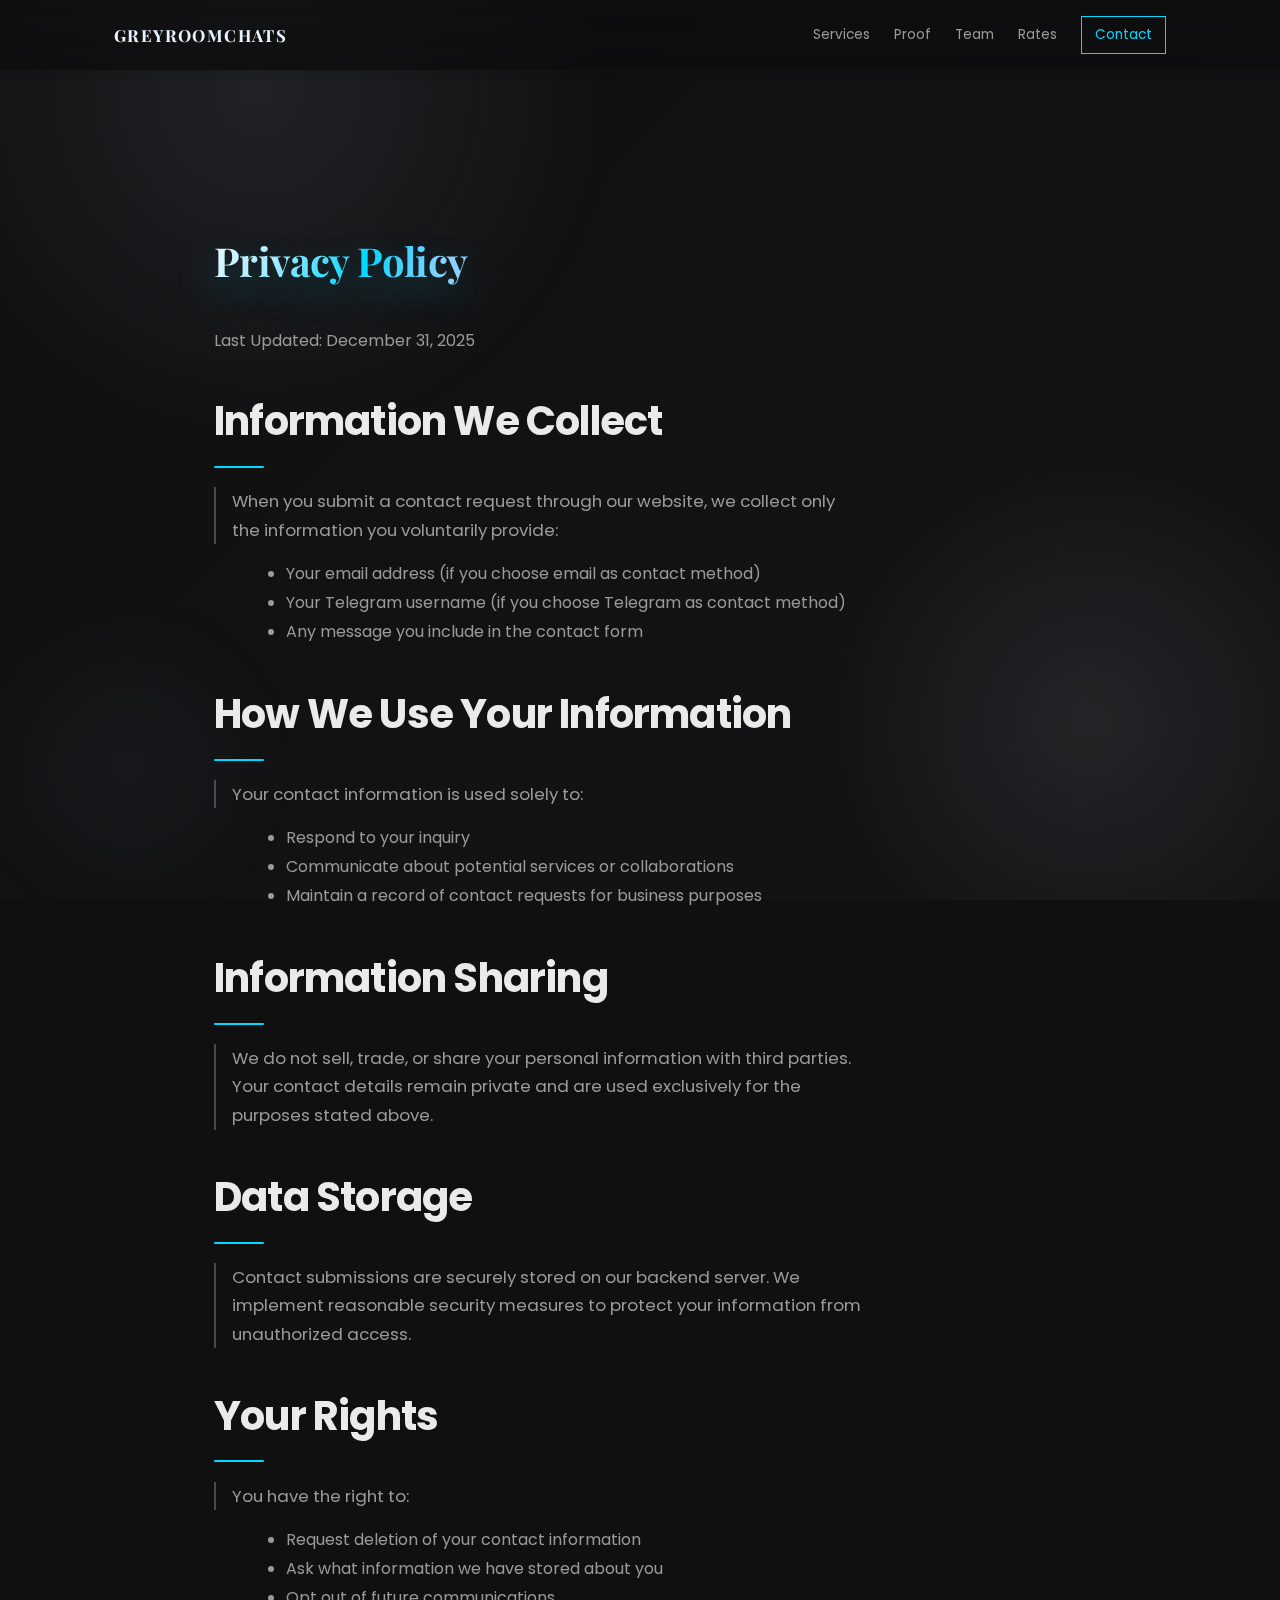
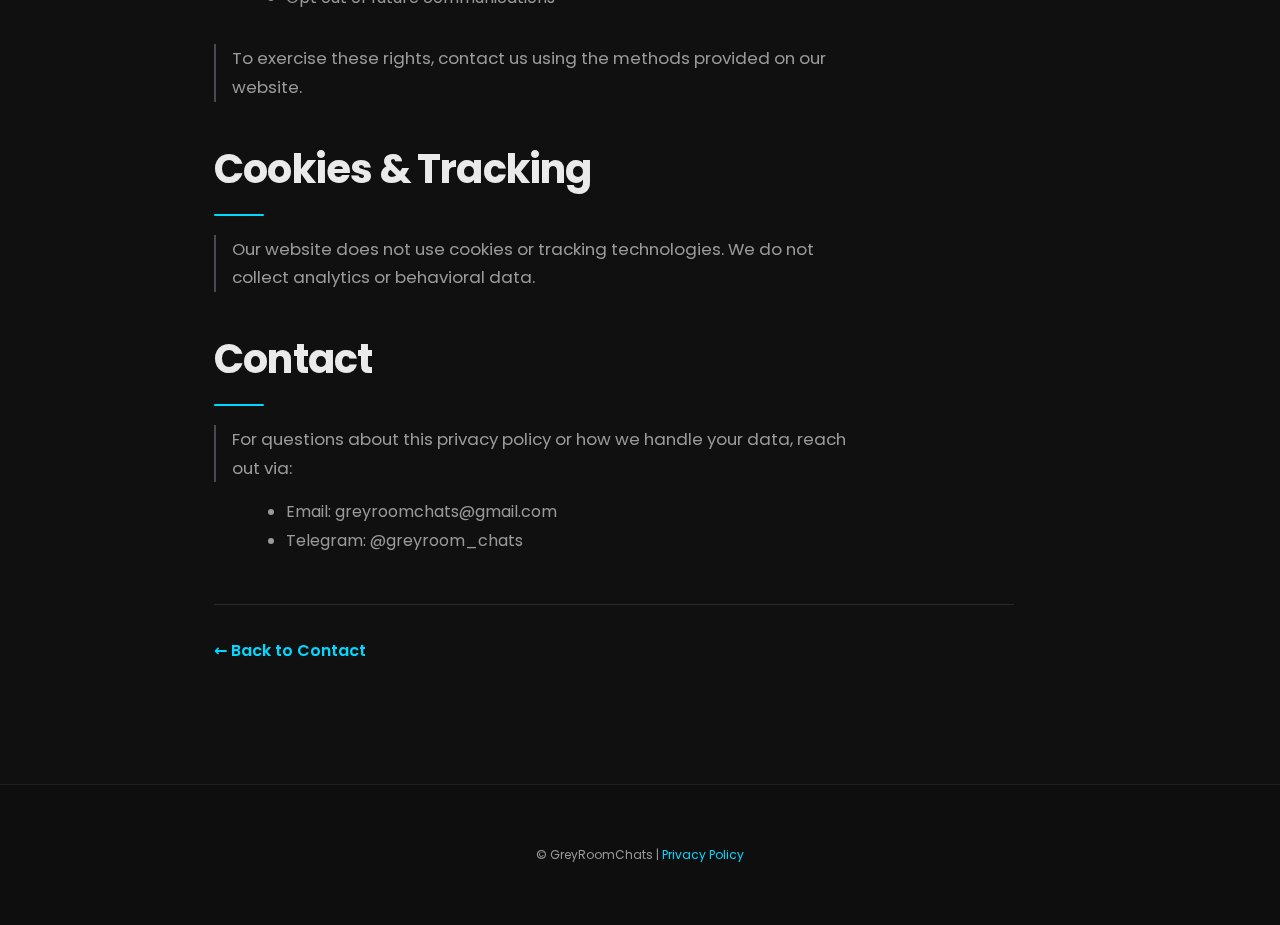
<file: privacy.html>
<!DOCTYPE html>
<html lang="en">
<head>
  <meta charset="UTF-8" />
  <meta name="viewport" content="width=device-width, initial-scale=1.0" />
  <title>Privacy Policy - GreyRoomChats</title>
  <link rel="icon" type="image/png" href="/assets/favicon.png">
  <meta name="description" content="Privacy Policy for GreyRoomChats contact form submissions." />
  <meta name="theme-color" content="#0e0e0f" />
  
  <link rel="preconnect" href="https://fonts.googleapis.com">
  <link rel="preconnect" href="https://fonts.gstatic.com" crossorigin>
  <link href="https://fonts.googleapis.com/css2?family=Poppins:wght@400;600;700&display=swap" rel="stylesheet">
  <link href="https://fonts.googleapis.com/css2?family=Playfair+Display:wght@600;700&display=swap" rel="stylesheet">
  <link rel="stylesheet" href="style.css" />
</head>
<body>

<nav class="nav">
  <div class="nav-container">
    <a href="index.html" class="logo">GreyRoomChats</a>
    <div class="nav-links">
      <a href="index.html#services">Services</a>
      <a href="index.html#proof">Proof</a>
      <a href="index.html#team">Team</a>
      <a href="index.html#rates">Rates</a>
      <a href="index.html#contact" class="nav-cta">Contact</a>
    </div>
  </div>
</nav>

<div style="height: 80px;"></div>

<section class="section">
  <div class="container">
    <h1 style="font-size: 2.5rem; margin-bottom: 1rem;">Privacy Policy</h1>
    <p style="color: var(--subtle); margin-bottom: 2rem;">Last Updated: December 31, 2025</p>

    <div style="max-width: 800px;">
      
      <h2>Information We Collect</h2>
      <p class="section-text">
        When you submit a contact request through our website, we collect only the information you voluntarily provide:
      </p>
      <ul style="color: var(--subtle); margin-left: 2rem; margin-bottom: 2rem; line-height: 1.8;">
        <li>Your email address (if you choose email as contact method)</li>
        <li>Your Telegram username (if you choose Telegram as contact method)</li>
        <li>Any message you include in the contact form</li>
      </ul>

      <h2>How We Use Your Information</h2>
      <p class="section-text">
        Your contact information is used solely to:
      </p>
      <ul style="color: var(--subtle); margin-left: 2rem; margin-bottom: 2rem; line-height: 1.8;">
        <li>Respond to your inquiry</li>
        <li>Communicate about potential services or collaborations</li>
        <li>Maintain a record of contact requests for business purposes</li>
      </ul>

      <h2>Information Sharing</h2>
      <p class="section-text">
        We do not sell, trade, or share your personal information with third parties. Your contact details remain private and are used exclusively for the purposes stated above.
      </p>

      <h2>Data Storage</h2>
      <p class="section-text">
        Contact submissions are securely stored on our backend server. We implement reasonable security measures to protect your information from unauthorized access.
      </p>

      <h2>Your Rights</h2>
      <p class="section-text">
        You have the right to:
      </p>
      <ul style="color: var(--subtle); margin-left: 2rem; margin-bottom: 2rem; line-height: 1.8;">
        <li>Request deletion of your contact information</li>
        <li>Ask what information we have stored about you</li>
        <li>Opt out of future communications</li>
      </ul>
      <p class="section-text">
        To exercise these rights, contact us using the methods provided on our website.
      </p>

      <h2>Cookies & Tracking</h2>
      <p class="section-text">
        Our website does not use cookies or tracking technologies. We do not collect analytics or behavioral data.
      </p>

      <h2>Contact</h2>
      <p class="section-text">
        For questions about this privacy policy or how we handle your data, reach out via:
      </p>
      <ul style="color: var(--subtle); margin-left: 2rem; margin-bottom: 2rem; line-height: 1.8;">
        <li>Email: greyroomchats@gmail.com</li>
        <li>Telegram: @greyroom_chats</li>
      </ul>

      <div style="margin-top: 3rem; padding-top: 2rem; border-top: 1px solid rgba(255,255,255,0.1);">
        <a href="index.html#contact" style="color: var(--accent); text-decoration: none; font-weight: 600;">
          ← Back to Contact
        </a>
      </div>

    </div>
  </div>
</section>

<footer>
  <p>© GreyRoomChats | <a href="privacy.html" style="color: var(--accent); text-decoration: none;">Privacy Policy</a></p>
</footer>

<script src="script.js?v=3"></script>
</body>
</html>
</file>
<file: style.css>
/* Basic layout and modern theme variables */
:root{
  --accent: #00d9ff; /* electric neon blue */
  --accent-2: #0099cc; /* deep neon blue */
  --bg: #0e0e0f;
  --muted: #121214;
  --card: rgba(255,255,255,0.04);
  --glass: rgba(255,255,255,0.04);
  --text: #eaeaea;
  --subtle: #9a9a9a;
  --elev-1: 0 8px 30px rgba(2,6,23,0.45);
  --elev-2: 0 20px 60px rgba(2,6,23,0.55);
  --elev-3: 0 40px 120px rgba(2,6,23,0.6);
  --radius-lg: 16px;
}

*{box-sizing:border-box}
body{font-family:'Poppins', Inter, ui-sans-serif, system-ui, -apple-system, 'Segoe UI', Roboto, 'Helvetica Neue', Arial;line-height:1.6;margin:0;color:var(--text)}
.container{max-inline-size:1100px;margin:0 auto;padding:2rem}
.section{padding:56px 0}

/* Proof section stacked gallery styles */
.proof-grid{display:flex;gap:2rem;align-items:center;justify-content:center;flex-wrap:wrap;position:relative}
.main-proof{flex:0 0 320px;inline-size:320px;block-size:400px;border-radius:16px;overflow:hidden;box-shadow:0 20px 40px rgba(2,6,23,0.18);transform:rotate(-3deg);transition:transform .25s}
.main-proof img{inline-size:100%;block-size:100%;display:block;object-fit:contain;background:var(--muted)}

.stack{position:relative;inline-size:260px;block-size:360px}
.stack .proof-item{position:absolute;inset-inline-start:0;inset-block-start:0;inline-size:100%;block-size:100%;border-radius:12px;overflow:hidden;box-shadow:0 0 15px rgba(0,217,255,0.3);transition:transform .28s,box-shadow .28s,border .28s;cursor:pointer;background:var(--card);border:2px solid var(--accent)}
.stack .proof-item img{inline-size:100%;block-size:100%;display:block;object-fit:contain;background:var(--muted)}

/* staggered transforms to create the layered, fanned effect */
.stack .proof-item:nth-of-type(1){transform:translate(18px,-18px) rotate(-8deg) scale(.985);z-index:5}
.stack .proof-item:nth-of-type(2){transform:translate(10px,8px) rotate(6deg) scale(.96);z-index:4}
.stack .proof-item:nth-of-type(3){transform:translate(-8px,26px) rotate(-12deg) scale(.94);z-index:3}

.stack .proof-item:hover{transform:translate(0,0) rotate(0) scale(1);z-index:12;box-shadow:0 0 40px rgba(0,217,255,0.8);border-color:#00ffff}

.count-badge{position:absolute;inset-inline-end:8px;inset-block-end:8px;background:rgba(255,255,255,0.96);color:var(--text);padding:6px 10px;border-radius:999px;font-weight:600;box-shadow:0 6px 18px rgba(2,6,23,0.08);z-index:15;font-size:13px}

.view-gallery{margin-block-start:0.25rem;padding:10px 14px;border-radius:10px;border:2px solid var(--accent);background:transparent;color:var(--accent);cursor:pointer;font-weight:600;transition:all 0.3s ease;box-shadow:0 0 15px rgba(0,217,255,0.3)}.view-gallery:hover{background:rgba(0,217,255,0.1);box-shadow:0 0 25px rgba(0,217,255,0.6);transform:scale(1.05)}

/* Click hint styling */
.click-hint{display:flex;justify-content:center;margin:2rem 0 1.5rem 0}
.hint-text{font-size:18px;font-weight:600;color:var(--accent);text-shadow:0 0 20px rgba(0,217,255,0.6);animation:pulse-hint 2s ease-in-out infinite}
@keyframes pulse-hint{0%,100%{opacity:1;transform:scale(1) translateY(-5px)}50%{opacity:0.7;transform:scale(1.05) translateY(-10px)}}

/* responsive adjustments */
@media (max-width:720px){
  .proof-grid{flex-direction:column;gap:1.25rem}
  .main-proof{flex-basis:100%;max-inline-size:92%;transform:none}
  .stack{inline-size:220px;block-size:300px}
}
html {
  scroll-behavior: smooth;
  background: var(--bg);
  overscroll-behavior: none;
}




* {
  box-sizing: border-box;
}

body {
  margin: 0;
  font-family: 'Poppins', -apple-system, BlinkMacSystemFont, system-ui, sans-serif;
  background: linear-gradient(135deg, var(--bg) 0%, var(--muted) 50%, var(--bg) 100%);
  background-size: 200% 200%;
  background-attachment: fixed;
  animation: gradientShift 15s ease infinite;
  color: var(--text);
  line-height: 1.7;
  overflow-x: hidden;
  overscroll-behavior-x: none;
  isolation: isolate; /* allow background accents behind content */
}

@keyframes gradientShift {
  0% { background-position: 0% 50%; }
  50% { background-position: 100% 50%; }
  100% { background-position: 0% 50%; }
}

/* Subtle background accents: grey glows */
body::before{
  content: "";
  position: fixed;
  inset: 0;
  pointer-events: none;
  z-index: -1;
  background-image:
    radial-gradient(600px circle at 20% 10%, rgba(107,114,128,0.18) 0%, transparent 60%),
    radial-gradient(420px circle at 85% 80%, rgba(156,163,175,0.12) 0%, transparent 65%),
    radial-gradient(280px circle at 10% 85%, rgba(75,85,99,0.10) 0%, transparent 60%);
}



.container {
  max-inline-size: 900px;
  padding: 4rem 1.5rem;
  margin: 0 auto;
}

@media (max-width: 768px) {
  .container {
    padding: 2rem 1rem;
  }
}

.hero {
  min-block-size: 100vh;
  display: flex;
  align-items: center;
  padding-block-start: 6rem;
}

@media (max-width: 768px) {
  .hero {
    min-block-size: auto;
    padding-block-start: 5rem;
    padding-block-end: 3rem;
  }
}

h1 {
  font-family: 'Playfair Display', 'Poppins', Inter, ui-sans-serif, system-ui, -apple-system, 'Segoe UI', Roboto, 'Helvetica Neue', Arial;
  font-size: 4.5rem;
  letter-spacing: -0.6px;
  margin-block-end: 0.5rem;
  font-weight: 700;
  background: linear-gradient(115deg, #f7fbff 0%, #a9ecff 28%, var(--accent) 58%, #8fd2ff 85%);
  -webkit-background-clip: text;
  background-clip: text;
  color: transparent;
  text-shadow: 0 14px 38px rgba(0, 217, 255, 0.35);
  display: inline-block;
}

@media (max-width: 768px) {
  h1 {
    font-size: 2.8rem;
    letter-spacing: -0.8px;
  }
}

.subtitle {
  font-size: 1.35rem;
  color: var(--subtle);
}

.subtitle.small {
  font-size: 0.95rem;
  margin-block-start: 0.5rem;
  color: var(--subtle);
}

@media (max-width: 768px) {
  .subtitle {
    font-size: 1.1rem;
  }
  
  .subtitle.small {
    font-size: 0.95rem;
  }
}

.established {
  margin-block-start: 0.5rem;
  font-size: 0.9rem;
  color: var(--subtle);
}

.cta {
  display: inline-block;
  margin-block-start: 2rem;
  padding: 0.85rem 1.75rem;
  border-radius: 10px;
  background: linear-gradient(135deg, var(--accent) 0%, var(--accent-2) 100%);
  border: none;
  color: #fff;
  text-decoration: none;
  font-size: 0.95rem;
  font-weight: 600;
  transition: all 0.3s cubic-bezier(0.4, 0, 0.2, 1);
  position: relative;
  overflow: hidden;
  cursor: pointer;
  box-shadow: 0 6px 18px rgba(156,163,175,0.3);
}

.cta::before {
  content: '';
  position: absolute;
  inset: 0;
  background: linear-gradient(135deg, rgba(255,255,255,0.15), transparent);
  opacity: 0;
  transition: opacity 0.3s ease;
}

@media (max-width: 768px) {
  .cta {
    padding: 0.7rem 1.4rem;
    font-size: 0.85rem;
  }
}

.cta:hover {
  transform: translateY(-4px) scale(1.02);
  box-shadow: 0 12px 28px rgba(156,163,175,0.5), 0 0 24px rgba(156,163,175,0.25);
}

.cta:hover::before {
  opacity: 1;
}

.cta:active {
  transform: translateY(-1px) scale(0.98);
  transition: all 0.1s ease;
}


.section {
  opacity: 0;
  transform: translateY(40px);
  transition: all 0.8s ease;
  background: rgba(255, 255, 255, 0.01);
  position: relative;
}

.section.show {
  opacity: 1;
  transform: translateY(0);
}


.section.muted {
  background: linear-gradient(
    180deg,
    var(--bg),
    var(--muted)
  );
}


h2 {
  font-size: 2.5rem;
  margin-block-end: 1.2rem;
  letter-spacing: -0.8px;
  position: relative;
  padding-block-end: 0.8rem;
  font-weight: 700;
}

h2::after {
  content: '';
  position: absolute;
  inset-inline-start: 0;
  inset-block-end: 0;
  inline-size: 50px;
  block-size: 2px;
  background: var(--accent);
  border-radius: 1px;
}

@media (max-width: 768px) {
  h2 {
    font-size: 1.9rem;
  }
}

.section-text {
  max-inline-size: 650px;
  color: var(--subtle);
  margin-block-end: 1rem;
  padding-inline-start: 1rem;
  border-inline-start: 2px solid rgba(156,163,175,0.4);
  font-size: 1.05rem;
}

@media (max-width: 768px) {
  .section-text {
    font-size: 0.98rem;
  }
}


/* Modern card grid layouts */
.services-grid {
  margin-block-start: 2.5rem;
  display: grid;
  grid-template-columns: repeat(auto-fit, minmax(280px, 1fr));
  gap: 1.5rem;
}

.proof-cards-grid {
  margin-block-start: 2.5rem;
  display: grid;
  grid-template-columns: repeat(2, 1fr);
  gap: 1.5rem;
  max-inline-size: 900px;
  margin-inline: auto;
}

/* Service Cards */
.service-card {
  background: linear-gradient(145deg, rgba(156,163,175,0.08) 0%, rgba(107,114,128,0.05) 100%);
  border: 1px solid rgba(156,163,175,0.2);
  border-radius: 16px;
  padding: 2rem 1.5rem;
  transition: all 0.4s cubic-bezier(0.4, 0, 0.2, 1);
  cursor: default;
  position: relative;
  overflow: hidden;
  backdrop-filter: blur(10px);
  box-shadow: 0 8px 32px rgba(0, 0, 0, 0.1);
}

.service-card::before {
  content: '';
  position: absolute;
  inset: -2px;
  background: linear-gradient(145deg, var(--accent), var(--accent-2));
  border-radius: 16px;
  opacity: 0;
  z-index: -1;
  transition: opacity 0.4s ease;
}

.service-card:hover {
  transform: translateY(-6px);
  box-shadow: 0 16px 38px rgba(156,163,175,0.35);
  border-color: rgba(156,163,175,0.5);
}

.service-card:hover::before {
  opacity: 0.1;
}

.service-icon {
  font-size: 3rem;
  line-height: 1;
  margin-block-end: 1rem;
  display: inline-block;
  animation: float 3s ease-in-out infinite;
}

@keyframes float {
  0%, 100% { transform: translateY(0); }
  50% { transform: translateY(-10px); }
}

.service-card:hover .service-icon {
  animation: bounce 0.6s ease;
}

@keyframes bounce {
  0%, 100% { transform: translateY(0); }
  50% { transform: translateY(-15px); }
}

.service-title {
  font-size: 1.1rem;
  font-weight: 600;
  margin: 0 0 0.5rem 0;
  color: var(--text);
}

.service-desc {
  font-size: 0.9rem;
  color: var(--subtle);
  line-height: 1.6;
  margin: 0;
}

/* Proof Cards */
.proof-card {
  background: linear-gradient(145deg, rgba(255,255,255,0.08) 0%, rgba(255,255,255,0.02) 100%);
  border: 1px solid rgba(255,255,255,0.1);
  border-radius: 16px;
  padding: 2rem 1.5rem;
  transition: all 0.4s cubic-bezier(0.4, 0, 0.2, 1);
  cursor: default;
  position: relative;
  overflow: hidden;
  backdrop-filter: blur(10px);
  box-shadow: 0 8px 32px rgba(0, 0, 0, 0.1);
}

.proof-card::after {
  content: '';
  position: absolute;
  inset-block-end: 0;
  inset-inline-start: 0;
  inline-size: 100%;
  block-size: 3px;
  background: linear-gradient(90deg, var(--accent), var(--accent-2));
  transform: scaleX(0);
  transform-origin: left;
  transition: transform 0.4s ease;
}

.proof-card:hover {
  transform: translateY(-6px);
  box-shadow: 0 16px 42px rgba(156,163,175,0.3);
  border-color: rgba(156,163,175,0.45);
  background: linear-gradient(145deg, rgba(156,163,175,0.12) 0%, rgba(107,114,128,0.08) 100%);
}

.proof-card:hover::after {
  transform: scaleX(1);
}

.proof-icon {
  font-size: 2.5rem;
  line-height: 1;
  margin-block-end: 1rem;
  display: inline-block;
  filter: grayscale(0.3);
  transition: all 0.4s ease;
  animation: float 3s ease-in-out infinite;
}

.proof-card:hover .proof-icon {
  filter: grayscale(0);
  transform: scale(1.2) rotate(5deg);
}

.proof-title {
  font-size: 1.1rem;
  font-weight: 600;
  margin: 0 0 0.5rem 0;
  color: var(--text);
}

.proof-desc {
  font-size: 0.9rem;
  color: var(--subtle);
  line-height: 1.6;
  margin: 0;
}

@media (max-width: 768px) {
  .services-grid {
    grid-template-columns: 1fr;
    gap: 1rem;
  }
  
  .proof-cards-grid {
    grid-template-columns: 1fr;
    gap: 1rem;
  }
  
  .service-card,
  .proof-card {
    padding: 1.5rem 1rem;
  }
  
  .service-icon {
    font-size: 2.5rem;
  }
  
  .proof-icon {
    font-size: 2rem;
  }
}

/* Gallery Section Layout */
.gallery-section {
  margin-block-start: 3rem;
  display: flex;
  align-items: center;
  justify-content: center;
  gap: 3rem;
  flex-wrap: wrap;
}

.gallery-section .view-gallery {
  margin: 0;
  flex-shrink: 0;
}

@media (max-width: 768px) {
  .gallery-section {
    flex-direction: column;
    gap: 1.5rem;
  }
}

.note {
  margin-block-start: 1.5rem;
  font-size: 0.85rem;
  color: var(--subtle);
  padding-inline-start: 1rem;
  border-inline-start: 2px solid rgba(255,255,255,0.1);
  font-style: italic;
}

/* Contact Cards */
/* Contact Form Sections */
.contact-section {
  margin-block-start: 2.5rem;
  padding: 1.75rem;
  border-radius: 16px;
  backdrop-filter: blur(10px);
  background: linear-gradient(145deg, rgba(255,255,255,0.04) 0%, rgba(255,255,255,0.01) 100%);
  border: 1px solid rgba(255,255,255,0.08);
  box-shadow: 0 8px 32px rgba(0,0,0,0.2);
}

.primary-cta-section {
  background: linear-gradient(145deg, rgba(0,217,255,0.05) 0%, rgba(156,163,175,0.03) 100%);
  border: 2px solid rgba(0,217,255,0.2);
}

.secondary-contact-section {
  margin-block-start: 3rem;
}

.cta-header,
.secondary-header {
  margin-block-end: 1.5rem;
  text-align: center;
}

.cta-header h3,
.secondary-header h3 {
  font-size: 1.3rem;
  margin: 0 0 0.3rem 0;
  color: var(--text);
  font-weight: 600;
}

.cta-header p,
.secondary-header p {
  margin: 0;
  color: var(--subtle);
  font-size: 0.85rem;
}

/* Contact Form Styles */
.contact-form {
  max-inline-size: 500px;
  margin: 0 auto;
  display: flex;
  flex-direction: column;
  gap: 1rem;
}

.form-group {
  display: flex;
  flex-direction: column;
  gap: 0.4rem;
}

.form-group label {
  font-size: 0.85rem;
  font-weight: 500;
  color: var(--text);
}

.form-group input,
.form-group textarea {
  padding: 0.6rem 0.85rem;
  border: 1px solid rgba(255,255,255,0.1);
  border-radius: 8px;
  background: rgba(255,255,255,0.03);
  color: var(--text);
  font-family: inherit;
  font-size: 0.9rem;
  transition: all 0.3s ease;
  backdrop-filter: blur(10px);
}

.form-group input:focus,
.form-group textarea:focus {
  outline: none;
  border-color: var(--accent);
  background: rgba(255,255,255,0.06);
  box-shadow: 0 0 20px rgba(0,217,255,0.2);
}

.form-group input::placeholder,
.form-group textarea::placeholder {
  color: rgba(234,234,234,0.5);
}

.radio-group {
  display: flex;
  gap: 1.5rem;
  margin-block-start: 0.3rem;
}

.radio-label {
  display: flex;
  align-items: center;
  gap: 0.4rem;
  cursor: pointer;
  font-size: 0.85rem;
  color: var(--text);
}

.radio-label input[type="radio"] {
  padding: 0;
  inline-size: 16px;
  block-size: 16px;
  cursor: pointer;
  accent-color: var(--accent);
}

.submit-btn {
  padding: 0.7rem 1.3rem;
  border: none;
  border-radius: 10px;
  background: linear-gradient(135deg, var(--accent) 0%, var(--accent-2) 100%);
  color: #fff;
  font-size: 0.85rem;
  font-weight: 600;
  cursor: pointer;
  transition: all 0.3s cubic-bezier(0.4, 0, 0.2, 1);
  position: relative;
  overflow: hidden;
  box-shadow: 0 6px 18px rgba(0,217,255,0.3);
}

.submit-btn::before {
  content: '';
  position: absolute;
  inset: 0;
  background: linear-gradient(135deg, rgba(255,255,255,0.2), transparent);
  opacity: 0;
  transition: opacity 0.3s ease;
}

.submit-btn:hover {
  transform: translateY(-4px) scale(1.02);
  box-shadow: 0 12px 28px rgba(0,217,255,0.5), 0 0 24px rgba(0,217,255,0.3);
}

.submit-btn:hover::before {
  opacity: 1;
}

.submit-btn:active {
  transform: translateY(-1px) scale(0.98);
  transition: all 0.1s ease;
}

.submit-btn:disabled {
  opacity: 0.6;
  cursor: not-allowed;
  transform: none;
}

.form-feedback {
  text-align: center;
  font-size: 0.8rem;
  margin: 0;
  min-height: 1rem;
  padding-block-start: 0.3rem;
}

.form-feedback.success {
  color: #4ade80;
}

.form-feedback.error {
  color: #f87171;
}

/* Instant Contact Cards */
.instant-contact-cards {
  display: grid;
  grid-template-columns: repeat(auto-fit, minmax(280px, 1fr));
  gap: 1.5rem;
  max-inline-size: 700px;
  margin: 0 auto;
}

.instant-contact-card {
  background: linear-gradient(145deg, rgba(156,163,175,0.1) 0%, rgba(107,114,128,0.05) 100%);
  border: 2px solid rgba(156,163,175,0.3);
  border-radius: 16px;
  padding: 2rem;
  display: flex;
  align-items: center;
  gap: 1.5rem;
  transition: all 0.3s cubic-bezier(0.4, 0, 0.2, 1);
  cursor: pointer;
  position: relative;
  overflow: hidden;
  box-shadow: 0 8px 32px rgba(156,163,175,0.2);
  text-decoration: none;
  will-change: transform, box-shadow;
}

.instant-contact-card::before {
  content: '';
  position: absolute;
  inset: 0;
  background: linear-gradient(145deg, var(--accent), var(--accent-2));
  opacity: 0;
  z-index: -1;
  transition: opacity 0.3s ease;
}

.instant-contact-card:hover {
  transform: translateY(-6px);
  box-shadow: 0 16px 42px rgba(0,217,255,0.3), 0 0 30px rgba(0,217,255,0.2);
  border-color: rgba(0,217,255,0.5);
}

.instant-contact-card:hover::before {
  opacity: 0.1;
}

.contact-icon {
  font-size: 3rem;
  line-height: 1;
  flex-shrink: 0;
  transition: transform 0.3s ease;
  filter: drop-shadow(0 0 10px rgba(0,217,255,0.3));
}

.instant-contact-card:hover .contact-icon {
  transform: scale(1.2) rotate(10deg);
}

.contact-info {
  flex: 1;
  position: relative;
  z-index: 1;
}

.contact-info h4 {
  margin: 0 0 0.5rem 0;
  font-size: 0.9rem;
  font-weight: 600;
  text-transform: uppercase;
  letter-spacing: 1px;
  color: var(--subtle);
}

.contact-text {
  display: block;
  font-size: 1.1rem;
  color: var(--accent);
  text-decoration: none;
  font-weight: 600;
  transition: all 0.3s ease;
  word-break: break-word;
}

.instant-contact-card:hover .contact-text {
  color: #fff;
  text-shadow: 0 0 20px rgba(0,217,255,0.8);
}

@media (max-width: 768px) {
  .contact-section {
    padding: 1.5rem;
  }

  .cta-header h3,
  .secondary-header h3 {
    font-size: 1.2rem;
  }
  
  .instant-contact-cards {
    grid-template-columns: 1fr;
    gap: 1rem;
  }
  
  .instant-contact-card {
    padding: 1.5rem;
  }
  
  .contact-icon {
    font-size: 2.5rem;
  }
  
  .contact-text {
    font-size: 1rem;
  }

  .form-group {
    gap: 0.4rem;
  }

  .radio-group {
    gap: 1.5rem;
  }
}

footer {
  text-align: center;
  padding: 3rem 1.5rem;
  font-size: 0.75rem;
  color: var(--subtle);
  border-block-start: 1px solid rgba(255,255,255,0.08);
}

@media (max-width: 768px) {
  footer {
    padding: 2rem 1rem;
    font-size: 0.7rem;
  }
}


.section {
  opacity: 0;
  transform: translateY(30px);
  transition: all 0.8s ease;
}


.proof-grid {
  margin-block-start: 2.5rem;
  display: flex;
  gap: 1rem;
  align-items: start;
  max-inline-size: 600px;
  margin-inline-start: auto;
  margin-inline-end: auto;
}

.main-proof {
    inline-size: 320px;
    block-size: 400px;
  position: relative;
  overflow: hidden;
  border-radius: var(--radius-lg);
  border: 1px solid rgba(255,255,255,0.03);
  box-shadow: var(--elev-2);
}

.main-proof img {
  inline-size: 100%;
  block-size: 100%;
  object-fit: contain;
  background: var(--muted);
  transition: transform 0.3s ease;
}
.hero h1,
.hero .subtitle,
.hero .established,
.hero .cta {
  opacity: 0;
  transform: translateY(20px);
  animation: heroFade 0.8s ease forwards;
}

.hero h1 { animation-delay: 0.1s; }
.hero .subtitle { animation-delay: 0.2s; }
.hero .established { animation-delay: 0.3s; }
.hero .cta { animation-delay: 0.4s; }

@keyframes heroFade {
  to {
    opacity: 1;
    transform: translateY(0);
  }
}

.nav {
  position: fixed;
  inset-block-start: 0;
  inline-size: 100%;
  background: linear-gradient(180deg, rgba(14,14,15,0.7), rgba(14,14,15,0.85));
  backdrop-filter: blur(10px) saturate(1.05);
  border-block-end: 1px solid rgba(255,255,255,0.03);
  z-index: 1000;
}

.nav-container {
  max-inline-size: 1100px;
  margin: 0 auto;
  padding: 1rem 1.5rem;
  display: flex;
  justify-content: space-between;
  align-items: center;
}

.logo {
  font-family: 'Playfair Display', 'Poppins', Inter, ui-sans-serif, system-ui, -apple-system, 'Segoe UI', Roboto, 'Helvetica Neue', Arial;
  font-size: 1.05rem;
  letter-spacing: 1.4px;
  text-transform: uppercase;
  color: #e8f2ff;
  text-decoration: none;
  transition: color 0.2s ease, transform 0.2s ease, text-shadow 0.2s ease;
  font-weight: 700;
}

.logo:hover {
  color: #fff;
  text-shadow: 0 0 18px rgba(0, 217, 255, 0.4);
  transform: translateY(-2px);
}

.nav-links {
  display: flex;
  align-items: center;
}

.nav-links a {
  margin-inline-start: 1.5rem;
  font-size: 0.85rem;
  color: var(--subtle);
  text-decoration: none;
  transition: color 0.2s ease;
}

.nav-links a:hover {
  color: var(--text);
}

@media (max-width: 768px) {
  .nav-container {
    flex-direction: column;
    gap: 1rem;
    padding: 0.75rem 1rem;
  }
  
  .logo {
    font-size: 0.8rem;
  }
  
  .nav-links {
    inline-size: 100%;
    justify-content: center;
    flex-wrap: wrap;
    gap: 0.5rem;
  }
  
  .nav-links a {
    margin-inline-start: 0.75rem;
    margin-inline-end: 0.75rem;
    font-size: 0.75rem;
  }
  
  .nav-cta {
    padding: 0.3rem 0.6rem !important;
    border-radius: 6px;
  }
}

.nav-cta {
  padding: 0.4rem 0.8rem;
  border: 1px solid var(--accent);
  color: var(--accent) !important;
}

.nav-links a {
  position: relative;
}

.nav-links a::after {
  content: "";
  position: absolute;
  inset-inline-start: 0;
  inset-block-end: -4px;
  inline-size: 0;
  block-size: 2px;
  background: var(--accent);
  transition: width 0.3s ease;
  box-shadow: 0 0 10px var(--accent);
}

.nav-links a:hover::after {
  inline-size: 100%;
}

/* Lightbox Styles */
.lightbox {
  position: fixed;
  inset-block-start: 0;
  inset-inline-start: 0;
  inline-size: 100%;
  block-size: 100%;
  background: rgba(0, 0, 0, 0.9);
  display: flex;
  align-items: center;
  justify-content: center;
  z-index: 2000;
  opacity: 0;
  visibility: hidden;
  transition: all 0.3s ease;
}

.lightbox.active {
  opacity: 1;
  visibility: visible;
}

.lightbox-content {
  position: relative;
  max-inline-size: 90%;
  max-block-size: 90%;
  display: flex;
  align-items: center;
  justify-content: center;
}

.lightbox img {
  max-inline-size: 100%;
  max-block-size: 100%;
  object-fit: contain;
  border-radius: 8px;
  box-shadow: 0 10px 30px rgba(0, 0, 0, 0.5);
}

.lightbox-close {
  position: absolute;
  inset-block-start: -50px;
  inset-inline-end: 0;
  color: white;
  font-size: 2rem;
  cursor: pointer;
  transition: color 0.2s ease;
}

.lightbox-close:hover {
  color: var(--accent);
}

.lightbox-prev,
.lightbox-next {
  position: absolute;
  inset-block-start: 50%;
  transform: translateY(-50%);
  color: white;
  font-size: 2rem;
  cursor: pointer;
  background: rgba(0, 0, 0, 0.5);
  border: none;
  padding: 1rem;
  border-radius: 50%;
  transition: all 0.2s ease;
}

.lightbox-prev:hover,
.lightbox-next:hover {
  background: var(--accent);
  color: black;
}

.lightbox-prev {
  inset-inline-start: 20px;
}

.lightbox-next {
  inset-inline-end: 20px;
}

.stacked-images-container {
  position: relative;
  inline-size: 320px;
  block-size: 400px;
  margin: 0 auto 2rem;
  cursor: pointer;
}

.stacked-image {
  position: absolute;
  inset: 0;
  border-radius: 16px;
  overflow: hidden;
  border: 2px solid rgba(54, 159, 201, 0.8); /* purple */
  box-shadow: var(--elev-1);
  transition: transform 0.3s ease, box-shadow 0.3s ease, border-color 0.3s ease;
}

.stacked-image:nth-child(1) { z-index: 6; transform: translate(-10px,-10px) rotate(-2deg) scale(1); }
.stacked-image:nth-child(2) { z-index: 4; transform: translate(36px,-28px) rotate(-7deg) scale(1); }
.stacked-image:nth-child(3) { z-index: 3; transform: translate(44px,34px) rotate(9deg) scale(1); }
.stacked-image:nth-child(4) { z-index: 2; transform: translate(-36px,42px) rotate(-11deg) scale(1); }

.stacked-image:hover {
  transform: translateY(-12px) scale(1.03) !important;
  border-color: #00ffff;
  box-shadow: 0 20px 50px rgba(0,217,255,0.4), 0 0 30px rgba(0,217,255,0.8);
  z-index: 100 !important;
}

.stacked-image:active {
  transform: translateY(-4px) scale(0.98) !important;
  transition: all 0.1s ease;
}

.stacked-image img {
  inline-size: 100%;
  block-size: 100%;
  object-fit: contain;
  background: var(--muted);
}

.view-gallery {
  display: block;
  margin: 0 auto;
  padding: 14px 36px;
  background: linear-gradient(135deg, var(--accent-2) 0%, var(--accent) 100%);
  color: white;
  border: none;
  border-radius: 12px;
  font-size: 16px;
  font-weight: 700;
  cursor: pointer;
  transition: all 0.3s cubic-bezier(0.4, 0, 0.2, 1);
  box-shadow: 0 8px 20px rgba(0,217,255,0.32);
  position: relative;
  overflow: hidden;
}

.view-gallery::before {
  content: '';
  position: absolute;
  inset: 0;
  background: linear-gradient(135deg, rgba(255,255,255,0.2), transparent);
  opacity: 0;
  transition: opacity 0.3s ease;
}

.view-gallery:hover {
  transform: translateY(-6px) scale(1.03);
  box-shadow: 0 16px 36px rgba(0,217,255,0.52), 0 0 30px rgba(0,217,255,0.4);
}

.view-gallery:hover::before {
  opacity: 1;
}

.view-gallery:active {
  transform: translateY(-2px) scale(0.98);
  transition: all 0.1s ease;
}

@media (max-width: 768px) {
  .view-gallery {
    padding: 10px 24px;
    font-size: 14px;
  }
}

/* Lightbox Styles */
.proof-lightbox {
  position: fixed;
  inset-block-start: 50%;
  inset-inline-start: 50%;
  transform: translate(-50%, -50%);
  inline-size: 90vw;
  block-size: 90vh;
  max-inline-size: 1200px;
  max-block-size: 800px;
  background: var(--bg);
  display: none;
  align-items: center;
  justify-content: center;
  z-index: 9999;
  border-radius: 16px;
  animation: fadeIn 0.3s ease;
}

.proof-lightbox.active {
  display: flex;
}

/* Backdrop to dim the page when the lightbox is open */
.proof-backdrop {
  position: fixed;
  inset: 0;
  background: rgba(0,0,0,0.55);
  z-index: 9998;
  opacity: 0;
  visibility: hidden;
  transition: opacity 0.25s ease;
}

.proof-backdrop.active {
  opacity: 1;
  visibility: visible;
}

/* Emphasize the modal visually when active - modern themed outline */
.proof-backdrop {
  backdrop-filter: blur(2px) saturate(1.05);
}

.proof-lightbox {
  box-shadow: 0 40px 120px rgba(0,0,0,0.8);
  border-radius: 18px;
  border: 1px solid rgba(255,255,255,0.03);
  transition: box-shadow 0.25s ease, transform 0.18s ease;
  transform: translate(-50%, -50%);
}

.proof-lightbox.active {
  transform: translate(-50%, -50%) translateY(-4px);
  box-shadow: 0 60px 160px rgba(2,6,23,0.75), 0 0 40px rgba(167,139,250,0.10);
  border: 1px solid rgba(167,139,250,0.14);
}

/* Accent glow ring */
.proof-lightbox::after {
  content: '';
  pointer-events: none;
  position: absolute;
  inset: -10px;
  border-radius: 20px;
  box-shadow: 0 0 40px rgba(167,139,250,0.12);
  opacity: 0;
  transition: opacity 0.25s ease;
}

.proof-lightbox.active::after { opacity: 1 }

@keyframes fadeIn {
  from { opacity: 0; }
  to { opacity: 1; }
}

.close-lightbox {
  position: absolute;
  inset-block-start: 24px;
  inset-inline-end: 24px;
  inline-size: 48px;
  block-size: 48px;
  background: transparent;
  border: none;
  color: white;
  font-size: 48px;
  line-height: 1;
  cursor: pointer;
  transition: transform 0.2s ease, color 0.2s ease;
  z-index: 10;
}

.close-lightbox:hover {
  transform: scale(1.1);
  color: #ccc;
}

.lightbox-content {
  display: flex;
  align-items: center;
  justify-content: center;
  gap: 32px;
  inline-size: 100%;
  max-inline-size: none;
  padding: 0;
  animation: slideUp 0.3s ease;
}

@keyframes slideUp {
  from {
    opacity: 0;
    transform: translateY(30px);
  }
  to {
    opacity: 1;
    transform: translateY(0);
  }
}

.nav-button {
  flex-shrink: 0;
  inline-size: 64px;
  block-size: 64px;
  border-radius: 50%;
  background: rgba(255, 255, 255, 0.2);
  border: none;
  color: white;
  font-size: 48px;
  font-weight: bold;
  cursor: pointer;
  transition: all 0.2s ease;
  display: flex;
  align-items: center;
  justify-content: center;
}

.nav-button:hover {
  background: rgba(255, 255, 255, 0.3);
  transform: scale(1.1);
}

.nav-button:active {
  transform: scale(0.95);
}

.image-display {
  flex: 1;
  display: flex;
  flex-direction: column;
  align-items: center;
}

#current-lightbox-image {
  inline-size: 100%;
  max-block-size: 75vh;
  object-fit: contain;
  border-radius: 16px;
  box-shadow: 0 20px 60px rgba(0, 0, 0, 0.5);
  transition: opacity 0.5s cubic-bezier(0.4, 0, 0.2, 1), 
              transform 0.5s cubic-bezier(0.4, 0, 0.2, 1);
}

#current-lightbox-image.changing {
  opacity: 0;
  transform: scale(0.95);
}

.lightbox-counter {
  margin-block-start: 24px;
  color: white;
  font-size: 20px;
  font-weight: 600;
}

/* Responsive adjustments */
@media (max-width: 768px) {
  .stacked-images-container {
    inline-size: 280px;
    block-size: 350px;
  }
  
  .lightbox-content {
    gap: 8px;
    padding: 0 8px;
    flex-direction: column;
  }
  
  .nav-button {
    inline-size: 40px;
    block-size: 40px;
    font-size: 28px;
    position: absolute;
  }
  
  .nav-button.prev-button {
    inset-inline-start: 8px;
    inset-block-start: 50%;
    transform: translateY(-50%);
  }
  
  .nav-button.next-button {
    inset-inline-end: 8px;
    inset-block-start: 50%;
    transform: translateY(-50%);
  }
  
  .close-lightbox {
    inset-block-start: 8px;
    inset-inline-end: 8px;
    inline-size: 36px;
    block-size: 36px;
    font-size: 36px;
  }

  .proof-lightbox {
    inline-size: 100vw;
    block-size: 100vh;
    max-inline-size: none;
    max-block-size: none;
    border-radius: 0;
  }
  
  #current-lightbox-image {
    max-block-size: 60vh;
    max-inline-size: 90vw;
  }
  
  .lightbox-counter {
    font-size: 16px;
    margin-block-start: 16px;
  }
  
  .image-display {
    inline-size: 100%;
  }
}

/* Ripple effect for interactive elements */
.ripple {
  position: absolute;
  border-radius: 50%;
  background: rgba(255, 255, 255, 0.4);
  transform: scale(0);
  animation: rippleEffect 0.6s ease-out;
  pointer-events: none;
}

@keyframes rippleEffect {
  to {
    transform: scale(4);
    opacity: 0;
  }
}

/* Pulse animation for interactive elements */
@keyframes pulse {
  0% {
    transform: translateY(0) scale(1);
  }
  50% {
    transform: translateY(-2px) scale(1.01);
  }
  100% {
    transform: translateY(0) scale(1);
  }
}

/* Add relative positioning to interactive elements that show ripple */
.view-gallery,
.cta {
  position: relative;
  overflow: hidden;
}

/* Enhance focus states only for interactive controls */
.view-gallery:focus-visible,
.cta:focus-visible {
  outline: 3px solid var(--accent);
  outline-offset: 2px;
}

/* Add subtle text selection effect */
::selection {
  background: rgba(167, 139, 250, 0.3);
  color: var(--text);
}

/* Smooth cursor changes for interactive controls only */
.view-gallery,
.cta {
  cursor: pointer;
  user-select: none;
}
</file>
